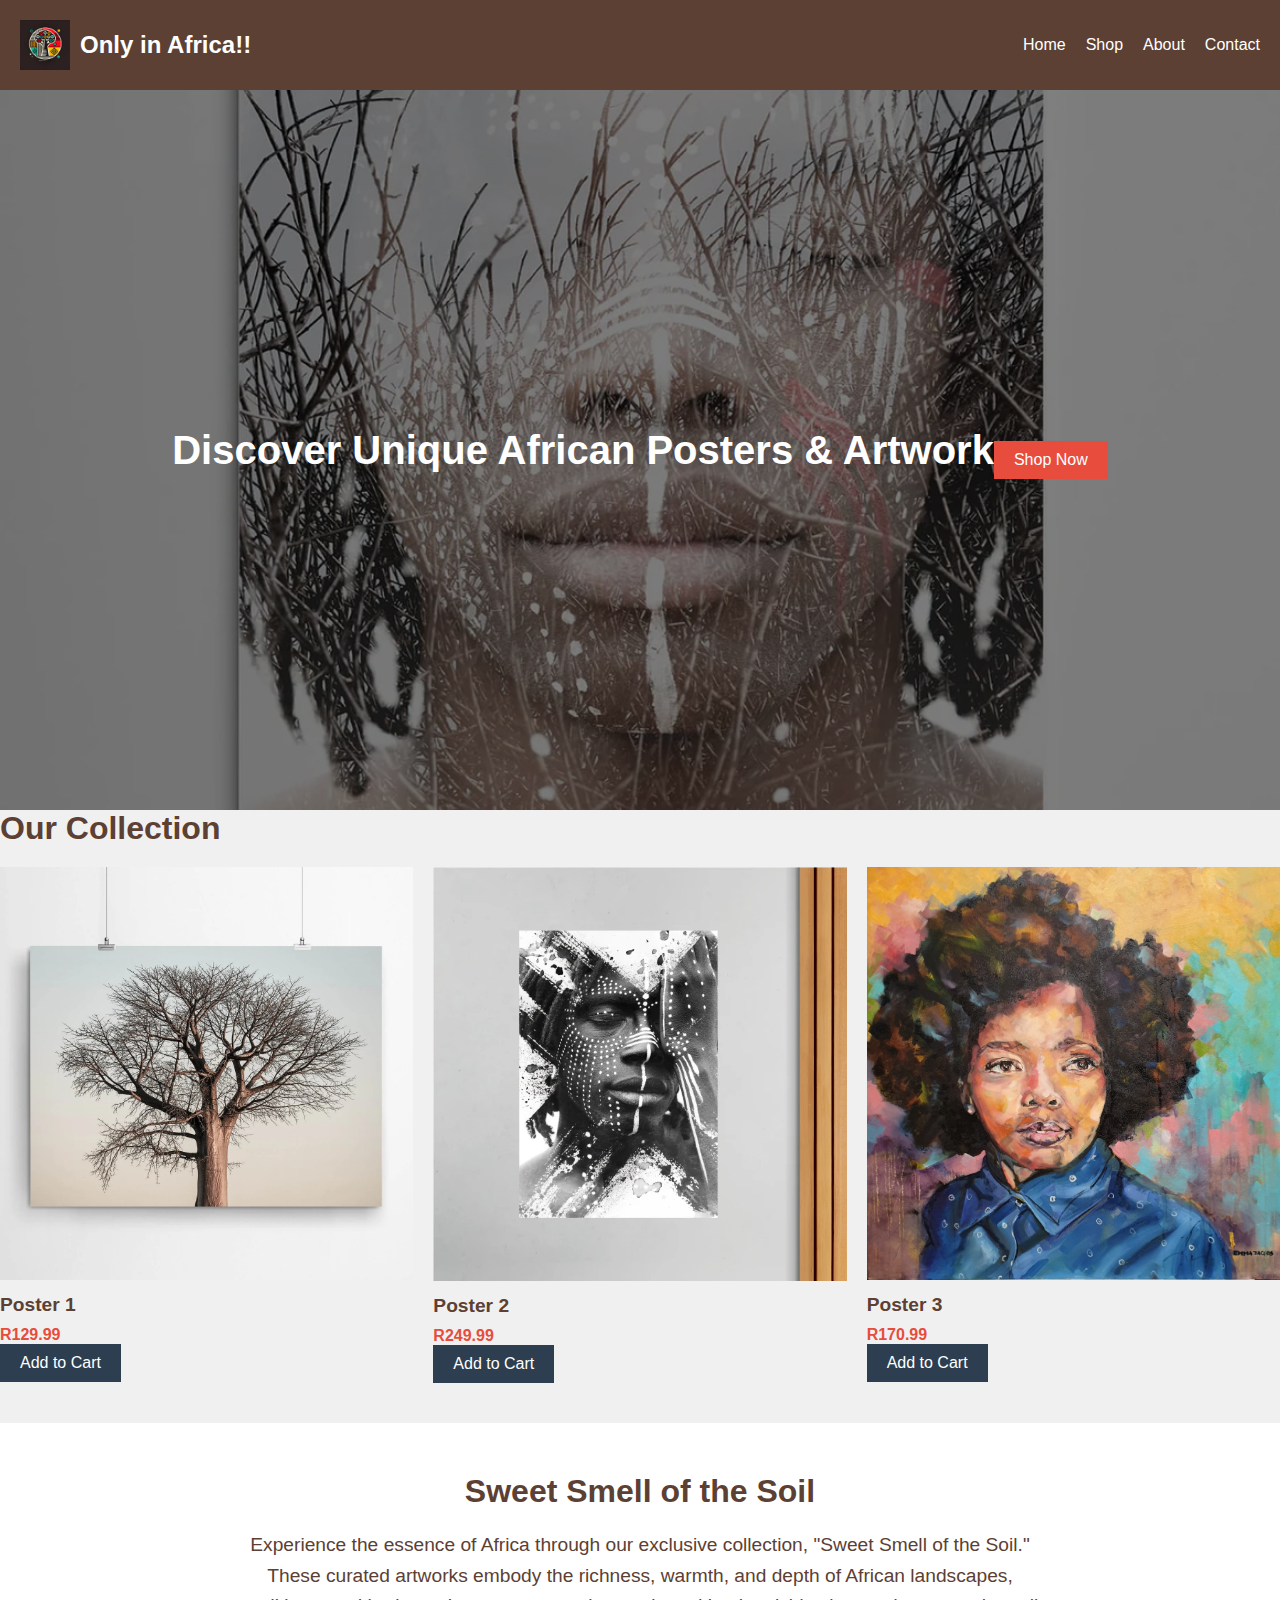
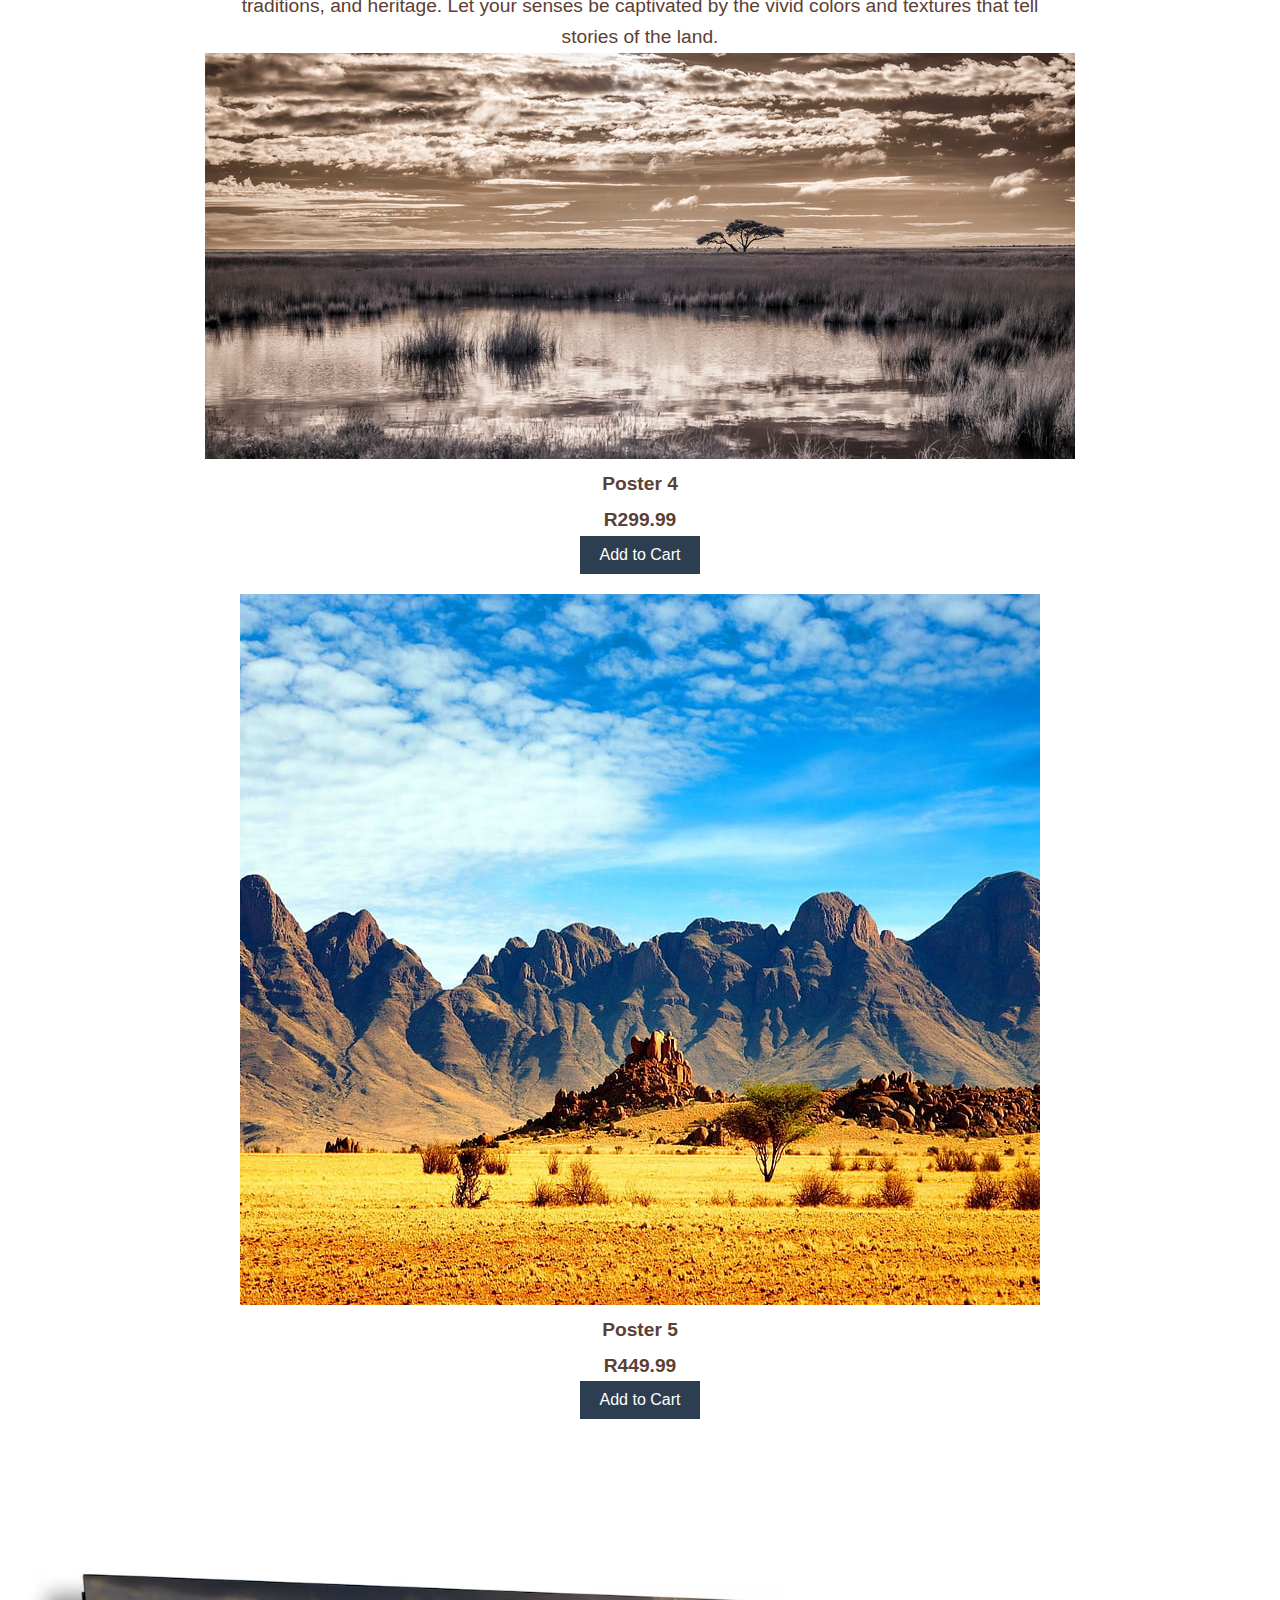
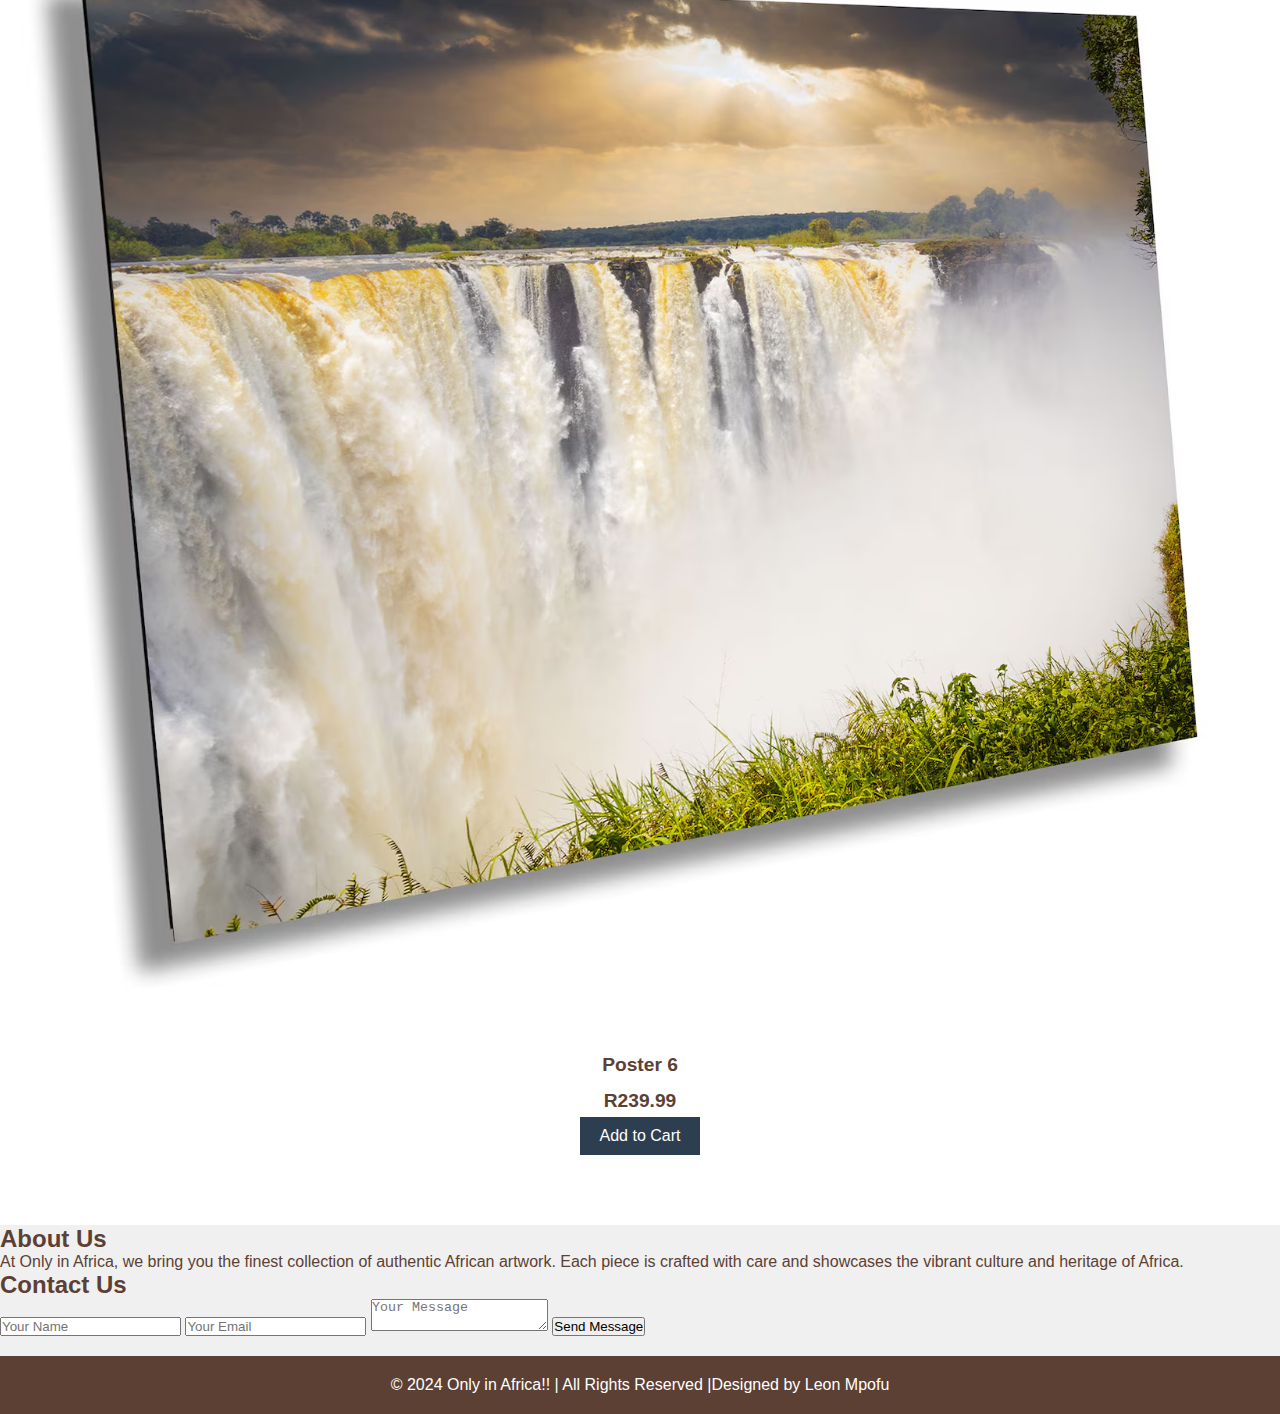
<file: index.html>
<!DOCTYPE html>
<html lang="en">
<head>
<meta charset="UTF-8">
    <meta name="viewport" content="width=device-width, initial-scale=1.0">
    <title>Only in Africa</title>
    <link rel="stylesheet" href="styles.css"> 
</head>
<body>
    <header>
        <div class="logo">
            <img src="./Logo/DALL·E 2024-08-31 18.49.08 - A stylized minimalist Baobab tree logo with a bold, unique design. The tree is central and combined with geometric patterns inspired by African textil.webp" alt="African Art Logo">
            <h1>Only in Africa!!</h1>
        </div>
        <nav>
            <ul>
                <li><a href="#home">Home</a></li>
                <li><a href="#shop">Shop</a></li>
                <li><a href="#about">About</a></li>
                <li><a href="#contact">Contact</a></li>
            </ul>
        </nav>
    </header>
</body>
</html>

    <section id="home" class="hero">
        <h2>Discover Unique African Posters & Artwork</h2>
        <button class="cta">Shop Now</button>
    </section>

    <section id="shop" class="shop-section">
        <h2>Our Collection</h2>
        <div class="products">
            <div class="product">
                <img src="./Pictures/sunset-baobab-wall-art-print-40734754767149_1160x_crop_center.webp" alt="African Poster 1">
                <h3>Poster 1</h3>
                <p>R129.99</p>
                <button class="add-to-cart">Add to Cart</button>
            </div>
            <div class="product">
                <img src="./Pictures/NdabeleAfricanArtPoster_5000x.webp" alt="African Poster 2">
                <h3>Poster 2</h3>
                <p>R249.99</p>
                <button class="add-to-cart">Add to Cart</button>
            </div>
            <div class="product">
                <img src="./Pictures/Nondu.jpg" alt="African Poster 2">
                <h3>Poster 3</h3>
                <p>R170.99</p>
                <button class="add-to-cart">Add to Cart</button>
            </div>
            


    </section>
<section id="soil" class="soil-section">
        <h2>Sweet Smell of the Soil</h2>
        <p>Experience the essence of Africa through our exclusive collection, "Sweet Smell of the Soil." These curated artworks embody the richness, warmth, and depth of African landscapes, traditions, and heritage. Let your senses be captivated by the vivid colors and textures that tell stories of the land.</p>
        <div class="product">
                <img src="./Pictures/32330_Mitchell_Krog_PHOTO_canvas-wall-art-south-africa_livingcanvas-1.jpg" alt="African Poster 5">
                <h4>Poster 4</h3>
                <p>R299.99</p>
                <button class="add-to-cart">Add to Cart</button>
             </div> 
             <div class="product">
                <img src="./Pictures/HD-wallpaper-african-savanna-colors-landscape-nature.jpg" alt="African Poster 5">
                <h4>Poster 5</h3>
                <p>R449.99</p>
                <button class="add-to-cart">Add to Cart</button>
             </div> 
             <div class="product">
                <img src="./Pictures/il_1588xN.6027015149_hfm4.avif" alt="African Poster 5">
                <h4>Poster 6</h3>
                <p>R239.99</p>
                <button class="add-to-cart">Add to Cart</button>
             </div> 
    </section>

    <section id="about" class="about-section">
        <h2>About Us</h2>
        <p>At Only in Africa, we bring you the finest collection of authentic African artwork. Each piece is crafted with care and showcases the vibrant culture and heritage of Africa.</p>
   
    </section>

    <section id="contact" class="contact-section">
        <h2>Contact Us</h2>
        <form>
            <input type="text" placeholder="Your Name" required>
            <input type="email" placeholder="Your Email" required>
            <textarea placeholder="Your Message" required></textarea>
            <button type="submit">Send Message</button>
        </form>
    </section>

    <footer>
        <p>&copy; 2024 Only in Africa!! | All Rights Reserved |Designed by Leon Mpofu</p>
    </footer>

    <script src="script.js"></script>
</body>
</html>
</file>
<file: styles.css>
* {
    margin: 0;
    padding: 0;
    box-sizing: border-box;
}

body {
    font-family: 'Arial', sans-serif;
    background-color: #f0f0f0;
    color: #5C4033;
}

header {
    background-color: #5C4033;
    padding: 20px;
    color: #fff;
    display: flex;
    justify-content: space-between;
    align-items: center;
}

.logo {
    display: flex;
    align-items: center;
}

.logo h1 {
    font-size: 1.5rem;
    margin-left: 10px; /* Space between logo and text */
}

.logo img {
    max-width: 50px; /* Smaller size for the logo */
    height: auto;
}

nav ul {
    list-style-type: none;
    display: flex;
}

nav ul li {
    margin-left: 20px;
}

nav ul li a {
    color: #fff;
    text-decoration: none;
    font-size: 1rem;
}.hero {
    background: url('./Pictures/ethnic-african-portrait-art-40088416026925_1160x_crop_center.webp') no-repeat center center/cover;
    height: 80vh;
    display: flex;
    justify-content: center;
    align-items: center;
    text-align: center;
    color: #fff;
    position: relative;
    z-index: 1;
}

.hero::before {
    content: '';
    position: absolute;
    top: 0;
    left: 0;
    width: 100%;
    height: 100%;
    background-color: rgba(0, 0, 0, 0.5); /* Add a dark overlay for better text readability */
    z-index: -1;
}

.hero h2 {
    font-size: 2.5rem;
}

.cta {
    background-color: #e74c3c;
    color: #fff;
    padding: 10px 20px;
    border: none;
    cursor: pointer;
    margin-top: 20px;
    font-size: 1rem;
}

}

.shop-section {
    padding: 50px 20px;
    text-align: center;
    background-color: #fff;
}

.shop-section h2 {
    font-size: 2rem;
    margin-bottom: 20px;
}

.products {
    display: flex;
    justify-content: space-between;
    flex-wrap: wrap;
    gap: 20px; /* Adjusts the spacing between products */
}

.product {
    flex: 1 1 calc(33.33% - 20px); /* Makes each product take up one-third of the container */
    box-sizing: border-box;
    margin-bottom: 20px;
}

.product img {
    max-width: 100%;
    height: auto;
}

.product h3, .product h4 {
    font-size: 1.2rem;
    margin: 10px 0;
}

.product p {
    color: #e74c3c;
    font-weight: bold;
}

.add-to-cart {
    background-color: #2c3e50;
    color: #fff;
    padding: 10px 20px;
    border: none;
    cursor: pointer;
    font-size: 1rem;
}

.soil-section {
    padding: 50px 20px;
    background-color: #fff;
    text-align: center;
    margin-top: 20px;
}

.soil-section h2 {
    font-size: 2rem;
    color: #5C4033;
    margin-bottom: 20px;
}

.soil-section p {
    font-size: 1.2rem;
    color: #5C4033;
    line-height: 1.6;
    max-width: 800px;
    margin: 0 auto;
}

}
.about-section, .contact-section {
    padding: 50px 20px;
    background-color: #000000;
    text-align: center;
}

footer {
    background-color: #5C4033;
    color: #fff;
    text-align: center;
    padding: 20px;
    margin-top: 20px;
}

footer p {
    margin: 0;
}
</file>
